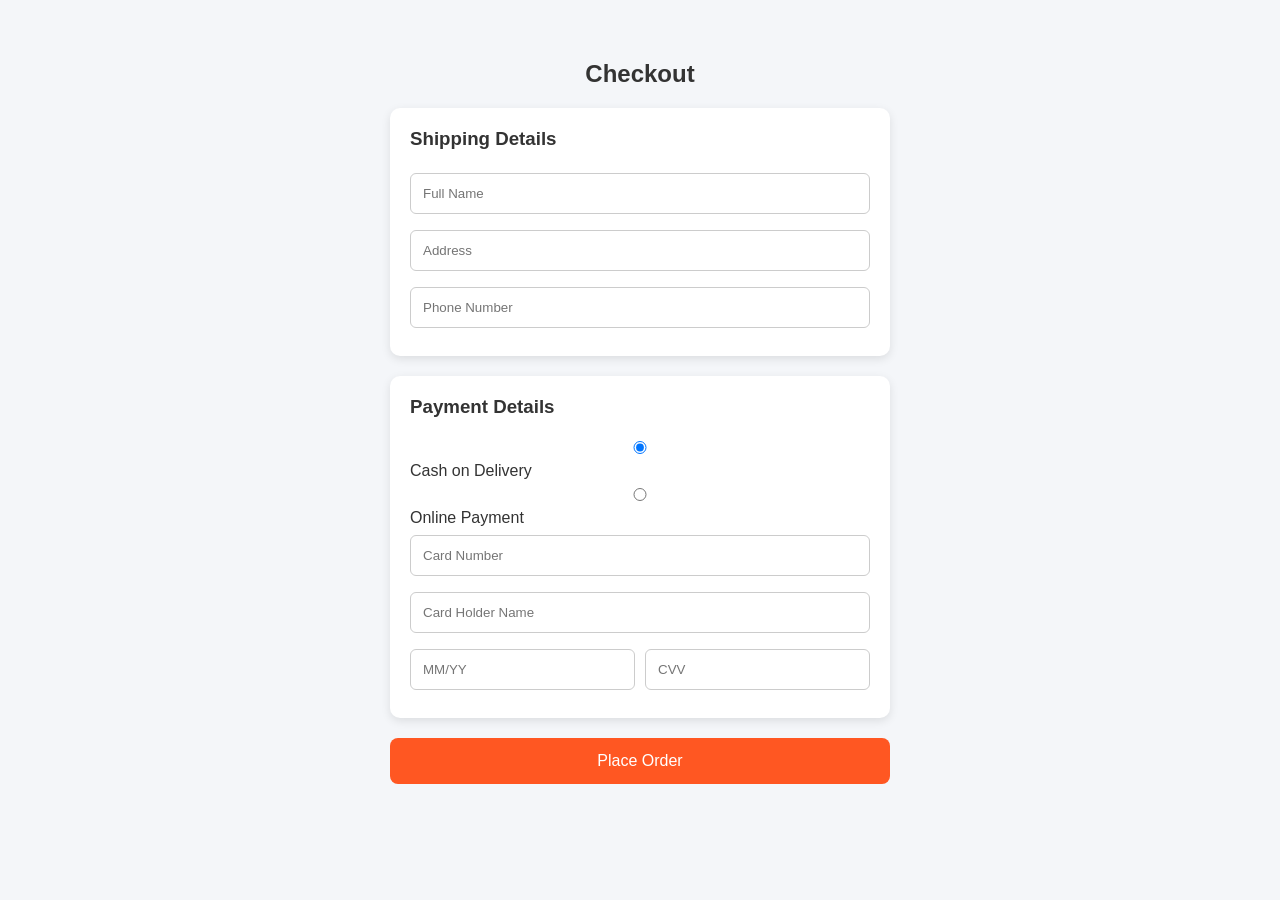
<file: Checkout.html>
<!DOCTYPE html>
<html>
<head>
<title>Checkout</title>
<link rel="stylesheet" href="style.css">
</head>

<body>

<div class="checkout-page">

<h2>Checkout</h2>

<form onsubmit="placeOrder(event)">

<!-- Shipping Details -->

<div class="checkout-box">

<h3>Shipping Details</h3>

<input type="text" placeholder="Full Name" required>
<input type="text" placeholder="Address" required>
<input type="text" placeholder="Phone Number" required>

</div>


<!-- Payment Details -->

<div class="checkout-box">

<h3>Payment Details</h3>

<div class="payment-mode">

<label>
<input type="radio" name="payment" value="cod" checked>
Cash on Delivery
</label>

<label>
<input type="radio" name="payment" value="online">
Online Payment
</label>

</div>

<input type="text" placeholder="Card Number">
<input type="text" placeholder="Card Holder Name">

<div class="card-row">
<input type="text" placeholder="MM/YY">
<input type="text" placeholder="CVV">
</div>

</div>


<!-- Button -->

<button id="paymentBtn" class="pay-btn">Place Order</button>

</form>

</div>


<script>

/* Payment button text change */

const paymentOptions = document.querySelectorAll('input[name="payment"]');
const paymentBtn = document.getElementById("paymentBtn");

paymentOptions.forEach(option => {

option.addEventListener("change", () => {

if(option.value === "cod" && option.checked){
paymentBtn.textContent = "Place Order";
}

if(option.value === "online" && option.checked){
paymentBtn.textContent = "Pay Now";
}

});

});

function placeOrder(e){

e.preventDefault();

/* Get cart items */

const cart = JSON.parse(localStorage.getItem("cart")) || [];

if(cart.length === 0){
alert("Cart is empty");
return;
}

/* Calculate total */

let total = 0;

cart.forEach(item=>{
total += item.price * item.quantity;
});

/* Get existing orders */

const orders = JSON.parse(localStorage.getItem("orders")) || [];

/* Create new order */

const newOrder = {
id: "ORD" + Date.now(),
items: cart,
total: total,
date: new Date().toLocaleString(),
status: "Placed"
};

/* Save order */

orders.push(newOrder);

localStorage.setItem("orders", JSON.stringify(orders));

/* Clear cart */

localStorage.removeItem("cart");

/* Redirect to success page */

window.location.href = "success.html";

}

</script>

</body>
</html>
</file>
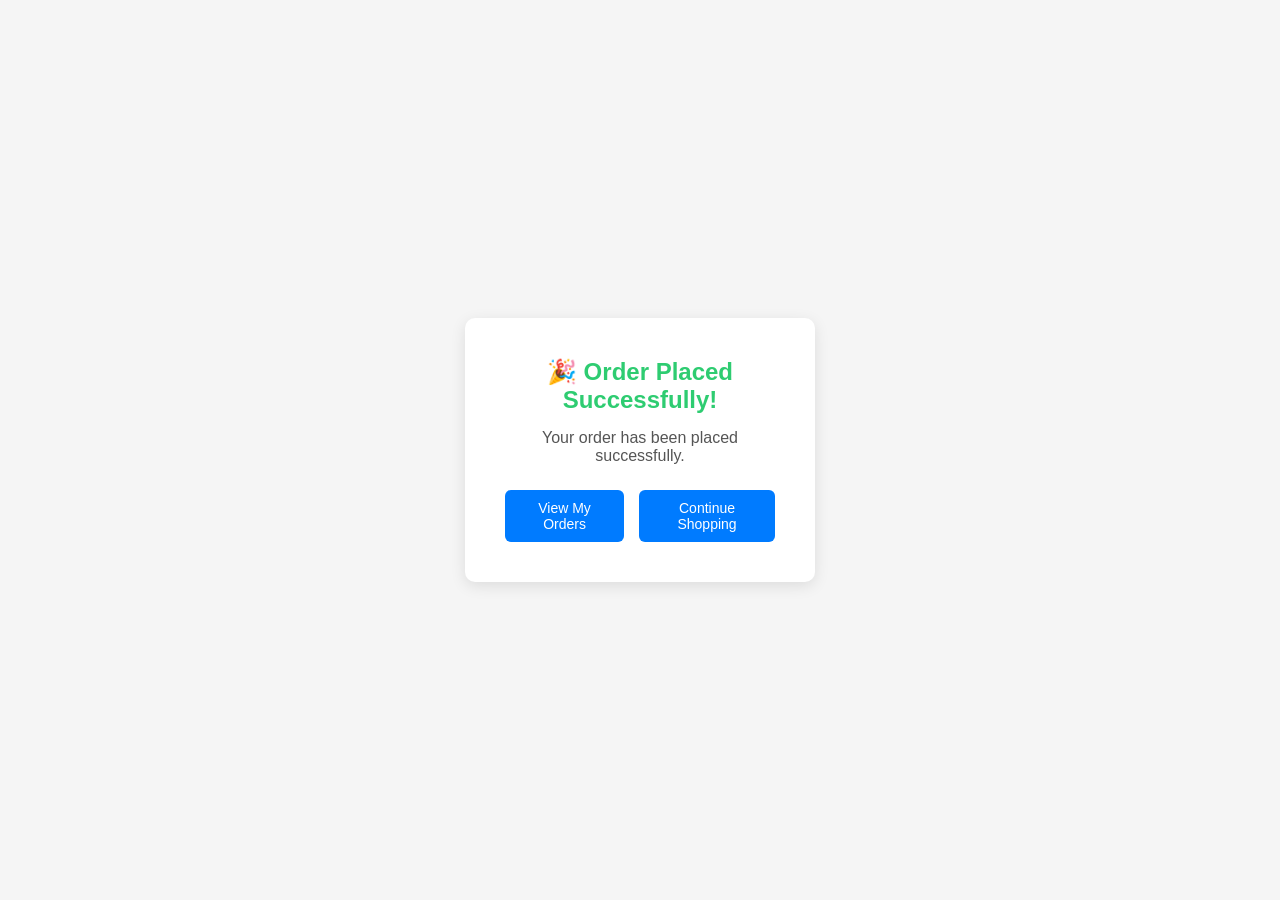
<file: Success.html>
<!DOCTYPE html>
<html>
<head>
<title>Order Successful</title>
<link rel="stylesheet" href="style.css">
</head>

<body>

<div class="success-container">

<div class="success-box">

<h2>🎉 Order Placed Successfully!</h2>

<p>Your order has been placed successfully.</p>

<div class="success-buttons">

<a href="Order_history.html">
<button class="success-btn">View My Orders</button>
</a>

<a href="products.html">
<button class="success-btn">Continue Shopping</button>
</a>

</div>

</div>

</div>

</body>
</html>
</file>
<file: style.css>
/* Reset */
*{
margin:0;
padding:0;
box-sizing:border-box;
font-family: Arial, Helvetica, sans-serif;
}

/* Body */
body{
background:#f4f6f9;
color:#333;
}

/* Navbar */
.navbar{
display:flex;
justify-content:space-between;
align-items:center;
padding:15px 40px;
background:#111;
color:white;
}

.logo{
font-size:22px;
font-weight:bold;
}

.nav-links a{
color:white;
margin-left:20px;
text-decoration:none;
font-size:16px;
}

.nav-links a:hover{
color:#ff9800;
}

/* Search bar */
#search{
padding:8px;
border-radius:5px;
border:none;
width:200px;
}

.hero{
height:80vh;
display:flex;
flex-direction:column;
justify-content:center;
align-items:center;
text-align:center;
background:linear-gradient(120deg,#ff9800,#ff5722);
color:white;
}

.hero h1{
font-size:50px;
margin-bottom:10px;
}

.hero p{
font-size:20px;
margin-bottom:20px;
}

.btn{
background:white;
color:#ff5722;
padding:12px 25px;
border-radius:5px;
text-decoration:none;
font-weight:bold;
transition:0.3s;
}

.btn:hover{
background:#ffe0b2;
}

/* Product Grid */
#product-container{
display:grid;
grid-template-columns:repeat(auto-fit,minmax(250px,1fr));
gap:25px;
padding:40px;
}

/* Product Card */
.product-card{
background:white;
border-radius:10px;
box-shadow:0 5px 15px rgba(0,0,0,0.1);
padding:15px;
text-align:center;
transition:0.3s;
}

.product-card:hover{
transform:translateY(-5px);
}

/* Product Image */
.product-card img{
width:100%;
height:200px;
object-fit:cover;
border-radius:8px;
margin-bottom:10px;
}

/* Product Title */
.product-card h3{
margin:10px 0;
font-size:18px;
}

/* Price */
.price{
color:#ff5722;
font-size:18px;
font-weight:bold;
margin-bottom:10px;
}

/* Buttons */
.buttons{
display:flex;
justify-content:center;
gap:10px;
}

.buttons button{
border:none;
padding:8px 12px;
border-radius:5px;
cursor:pointer;
font-size:14px;
}

/* Add to cart */
.buttons button:first-child{
background:#ff9800;
color:white;
}

/* Wishlist */
.buttons button:last-child{
background:#e91e63;
color:white;
}

/* Cart page */
.cart-item{
display:flex;
justify-content:space-between;
align-items:center;
background:white;
margin:20px;
padding:20px;
border-radius:8px;
box-shadow:0 3px 10px rgba(0,0,0,0.1);
}

/* Total price */
#total-price{
font-size:22px;
font-weight:bold;
margin:20px;
}

/* Toast Notification */
#toast{
position:fixed;
bottom:30px;
right:30px;
background:#333;
color:white;
padding:15px 25px;
border-radius:5px;
opacity:0;
transition:0.4s;
}

/* Dark Mode */
.dark-mode{
background:#121212;
color:white;
}

.dark-mode .navbar{
background:black;
}

.dark-mode .product-card{
background:#1e1e1e;
color:white;
}
.quantity{
display:flex;
align-items:center;
gap:10px;
}

.quantity button{
padding:5px 10px;
border:none;
background:#ff9800;
color:white;
border-radius:4px;
cursor:pointer;
}
.footer{
background:#222;
color:white;
padding:40px 20px;
margin-top:40px;
}

.footer-container{
display:flex;
justify-content:space-between;
flex-wrap:wrap;
gap:20px;
}

.footer-section{
flex:1;
min-width:200px;
}

.footer-section h3{
margin-bottom:10px;
}

.footer-section a{
display:block;
color:#ccc;
text-decoration:none;
margin:5px 0;
}

.footer-section a:hover{
color:#ff9800;
}

.footer-bottom{
text-align:center;
margin-top:20px;
border-top:1px solid #444;
padding-top:10px;
font-size:14px;
}
/* Featured Products */

.featured{
padding:40px;
text-align:center;
}

.featured-container{
display:flex;
justify-content:center;
gap:20px;
flex-wrap:wrap;
}

.featured-card{
background:white;
border-radius:10px;
padding:15px;
width:200px;
box-shadow:0 2px 10px rgba(0,0,0,0.1);
}

.featured-card img{
width:100%;
height:150px;
object-fit:cover;
border-radius:8px;
}

/* Categories */

.categories{
padding:40px;
text-align:center;
background:#f5f5f5;
}

.category-container{
display:flex;
justify-content:center;
gap:20px;
flex-wrap:wrap;
}

.category-card{
width:200px;
background:white;
padding:10px;
border-radius:10px;
box-shadow:0 2px 10px rgba(0,0,0,0.1);
}

.category-card img{
width:100%;
height:150px;
object-fit:cover;
border-radius:8px;
}

/* Checkout Page */

.checkout-container{
max-width:400px;
margin:80px auto;
background:white;
padding:30px;
border-radius:10px;
box-shadow:0 4px 10px rgba(0,0,0,0.1);
text-align:center;
}

.checkout-container h2{
margin-bottom:20px;
}

.checkout-form input{
width:100%;
padding:12px;
margin:10px 0;
border:1px solid #ccc;
border-radius:5px;
font-size:16px;
}

.checkout-form button{
width:100%;
padding:12px;
background:#ff5722;
color:white;
border:none;
border-radius:5px;
font-size:16px;
cursor:pointer;
margin-top:10px;
}

.checkout-form button:hover{
background:#e64a19;
}

.checkout-btn{
display:block;
margin:30px auto;
padding:12px 25px;
background:#ff5722;
color:white;
border:none;
border-radius:6px;
font-size:16px;
cursor:pointer;
transition:0.3s;
}

.checkout-btn:hover{
background:#e64a19;
transform:scale(1.05);
}

.checkout-page{
max-width:500px;
margin:60px auto;
font-family:Arial;
}

.checkout-page h2{
text-align:center;
margin-bottom:20px;
}

.checkout-box{
background:white;
padding:20px;
margin-bottom:20px;
border-radius:10px;
box-shadow:0 3px 10px rgba(0,0,0,0.1);
}

.checkout-box h3{
margin-bottom:15px;
color:#333;
}

.checkout-box input{
width:100%;
padding:12px;
margin:8px 0;
border:1px solid #ccc;
border-radius:6px;
}

.card-row{
display:flex;
gap:10px;
}

.pay-btn{
width:100%;
padding:14px;
background:#ff5722;
color:white;
border:none;
border-radius:8px;
font-size:16px;
cursor:pointer;
transition:0.3s;
}

.pay-btn:hover{
background:#e64a19;
}

.auth-container{
max-width:350px;
margin:80px auto;
background:white;
padding:30px;
border-radius:10px;
box-shadow:0 4px 12px rgba(0,0,0,0.1);
text-align:center;
}

.auth-container input{
width:100%;
padding:12px;
margin:10px 0;
border:1px solid #ccc;
border-radius:6px;
}

.auth-btn{
width:100%;
padding:12px;
background:#ff5722;
color:white;
border:none;
border-radius:6px;
cursor:pointer;
}

.order-card{
max-width:400px;
margin:20px auto;
background:white;
padding:20px;
border-radius:8px;
box-shadow:0 3px 10px rgba(0,0,0,0.1);
}

/* Success Page */

.success-container{
display:flex;
justify-content:center;
align-items:center;
height:100vh;
background:#f5f5f5;
}

.success-box{
background:white;
padding:40px;
border-radius:10px;
text-align:center;
box-shadow:0 4px 15px rgba(0,0,0,0.1);
width:350px;
}

.success-box h2{
color:#2ecc71;
margin-bottom:15px;
}

.success-box p{
color:#555;
margin-bottom:25px;
}

.success-buttons{
display:flex;
gap:15px;
justify-content:center;
}

.success-btn{
background:#007bff;
color:white;
border:none;
padding:10px 20px;
border-radius:6px;
cursor:pointer;
font-size:14px;
}

.success-btn:hover{
background:#0056b3;
}

/* ORDER HISTORY */

.order-card{
background:white;
padding:20px;
margin:20px auto;
width:70%;
border-radius:10px;
box-shadow:0 4px 10px rgba(0,0,0,0.1);
}

.order-item{
display:flex;
align-items:center;
margin:15px 0;
border-bottom:1px solid #eee;
padding-bottom:10px;
}

.order-img{
width:70px;
margin-right:15px;
}

.order-details h4{
margin:0;
}

.order-total{
font-weight:bold;
margin-top:10px;
}

.order-status{
color:green;
font-weight:bold;
}
</file>
